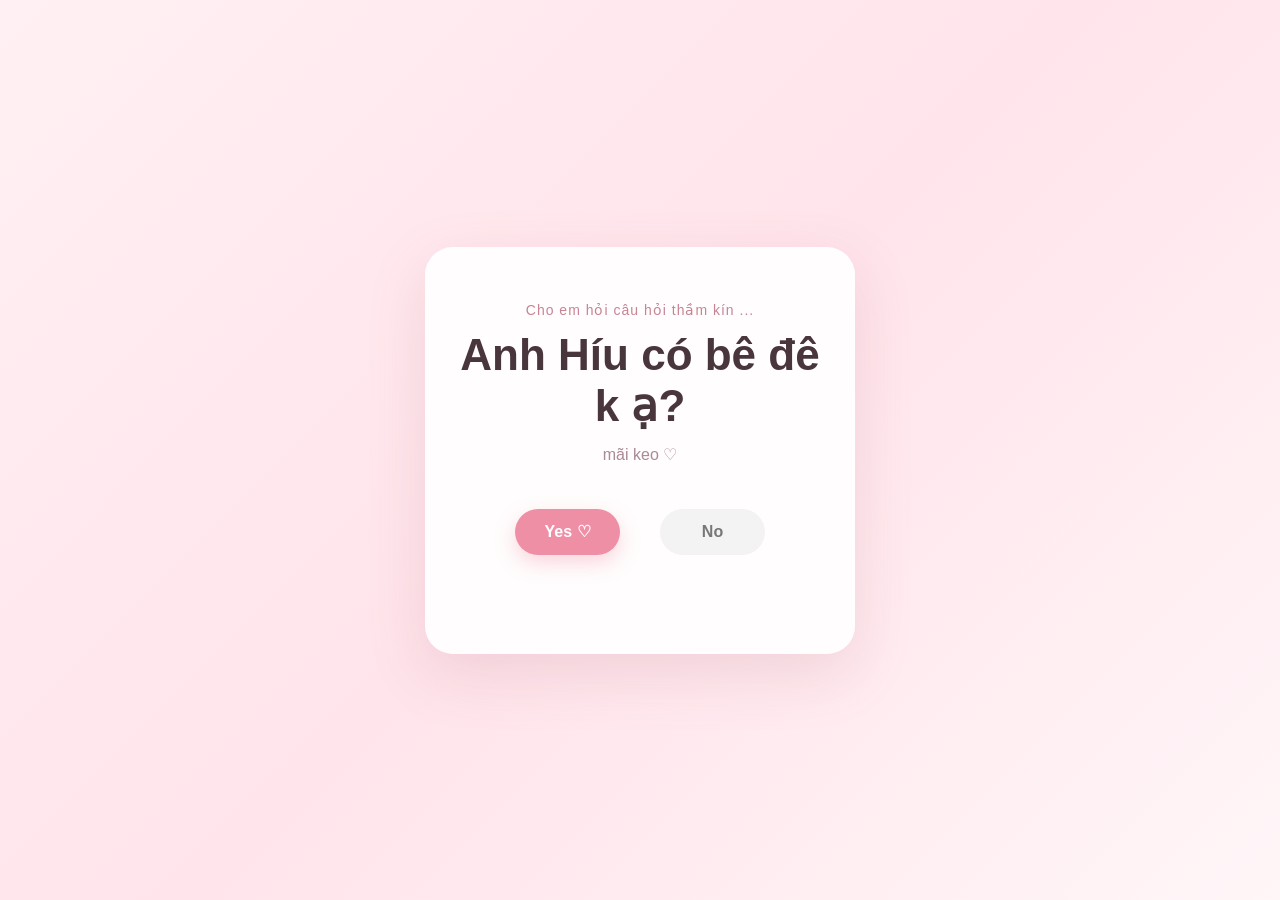
<file: index.html>
<!DOCTYPE html>
<html lang="vi">
<head>
    <meta charset="UTF-8">
    <meta name="viewport" content="width=device-width, initial-scale=1.0">

    <title>Just for you ♡</title>

    <meta
        http-equiv="refresh"
        content="0; url=cards/card-01/"
    >

    <script>
        window.location.replace("cards/card-01/");
    </script>
</head>

<body>
</body>
</html>
</file>
<file: cards/card-01/style.css>
* {
    box-sizing: border-box;
}

html,
body {
    margin: 0;
    padding: 0;
    width: 100%;
    height: 100%;
}

body {
    font-family:
        -apple-system,
        BlinkMacSystemFont,
        "Segoe UI",
        sans-serif;

    background:
        linear-gradient(135deg,
            #fff0f3,
            #ffe4eb,
            #fff6f8);

    display: flex;
    justify-content: center;
    align-items: center;

    overflow: hidden;
}


/* CARD */

.card {
    position: relative;

    width: min(90%, 430px);
    min-height: 330px;

    padding: 55px 35px;

    background: rgba(255, 255, 255, 0.92);

    border-radius: 28px;

    box-shadow:
        0 20px 60px rgba(160, 80, 100, 0.15);

    text-align: center;

    z-index: 10;

    animation: cardAppear 0.8s ease;
}


@keyframes cardAppear {

    from {
        opacity: 0;
        transform: translateY(30px) scale(0.95);
    }

    to {
        opacity: 1;
        transform: translateY(0) scale(1);
    }
}


.small-text {
    margin: 0 0 12px;

    font-size: 14px;
    color: #c78495;

    letter-spacing: 1px;
}


h1 {
    margin: 0;

    font-size: clamp(30px, 7vw, 44px);

    font-weight: 700;

    color: #49363c;
}


.subtitle {
    color: #aa8a93;

    margin-top: 14px;
}


/* BUTTON AREA */

.button-area {
    position: relative;

    width: 270px;
    height: 100px;

    margin: 35px auto 0;
}


/* BUTTONS */

button {
    width: 105px;
    height: 46px;

    border: none;
    border-radius: 999px;

    font-size: 16px;
    font-weight: 600;

    cursor: pointer;

    transition:
        transform 0.2s ease,
        box-shadow 0.2s ease;
}


.yes-btn {
    position: absolute;

    left: 10px;
    top: 10px;

    background: #ef8fa6;
    color: white;

    box-shadow:
        0 8px 20px rgba(239, 143, 166, 0.35);
}


.yes-btn:hover {
    transform: scale(1.08);
}


.no-btn {
    position: absolute;

    right: 10px;
    top: 10px;

    background: #f3f3f3;
    color: #777;

    transition:
        left 0.16s ease,
        top 0.16s ease;

    z-index: 20;
}


/* RESULT */

.hidden {
    display: none;
}


.big-heart {
    font-size: 75px;

    color: #ef8fa6;

    margin: 25px 0;

    animation: heartbeat 1.2s infinite;
}


@keyframes heartbeat {

    0%,
    100% {
        transform: scale(1);
    }

    50% {
        transform: scale(1.15);
    }
}


.final-message {
    color: #8e737b;

    font-size: 17px;
    line-height: 1.7;

    max-width: 300px;

    margin: auto;
}


/* FLOATING HEARTS */

.heart {
    position: absolute;

    bottom: -40px;

    color: rgba(239, 143, 166, 0.35);

    pointer-events: none;

    animation: floatUp linear forwards;
}


@keyframes floatUp {

    from {
        transform:
            translateY(0) rotate(0deg);

        opacity: 0;
    }

    20% {
        opacity: 1;
    }

    to {
        transform:
            translateY(-110vh) rotate(360deg);

        opacity: 0;
    }
}


/* MOBILE */

@media (max-width: 500px) {

    .card {
        width: 88%;
        padding: 45px 20px;
    }

    .button-area {
        width: 250px;
    }
}


.final-photo {
    width: 170px;
    height: 170px;

    object-fit: cover;

    border-radius: 22px;

    margin: 5px auto 22px;

    display: block;

    box-shadow:
        0 12px 30px rgba(180, 100, 120, 0.22);

    opacity: 0;

    animation: photoAppear 0.9s ease 0.3s forwards;
}

@keyframes photoAppear {
    from {
        opacity: 0;
        transform: scale(0.75) rotate(-4deg);
    }

    to {
        opacity: 1;
        transform: scale(1) rotate(0);
    }
}
</file>
